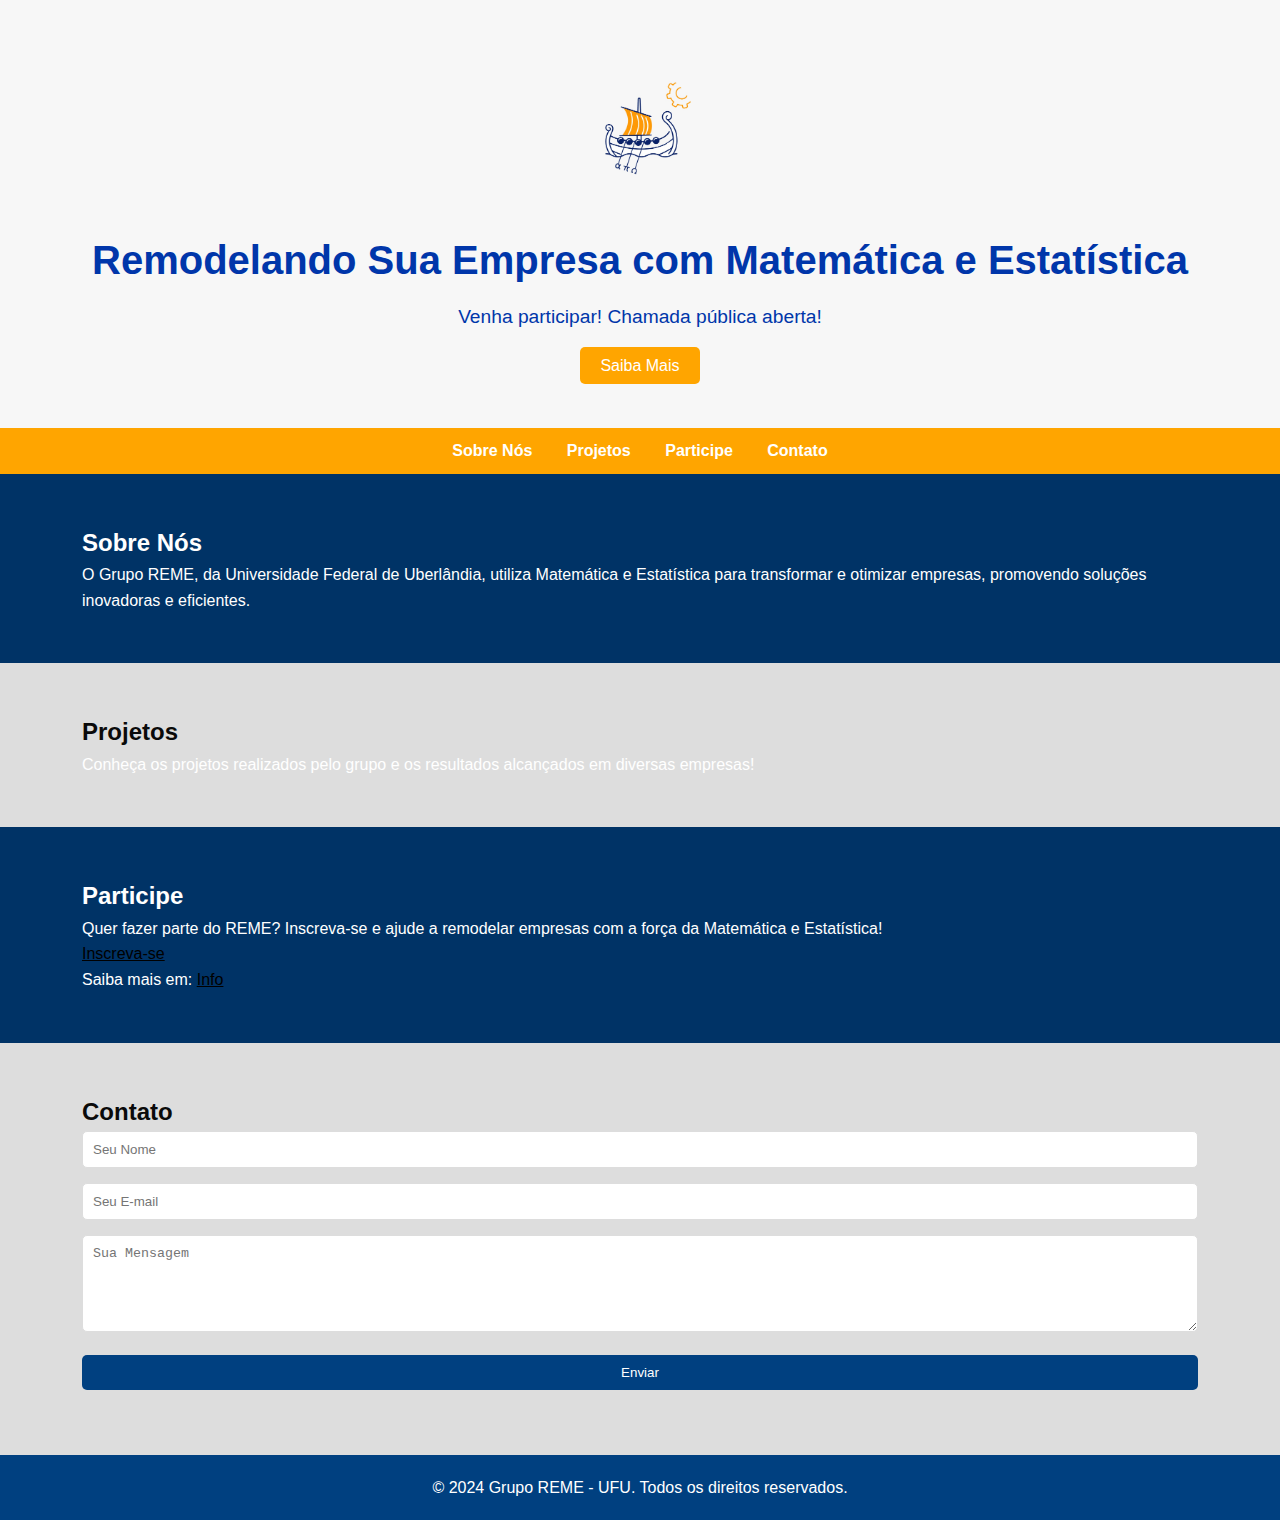
<file: index.html>
<!DOCTYPE html>
<html lang="pt-BR">
<head>
    <meta charset="UTF-8">
    <meta name="viewport" content="width=device-width, initial-scale=1.0">
    <title>Grupo REME - UFU</title>
    <link rel="stylesheet" href="styles.css">
</head>
<body>
    <header class="hero">
        <div class="container">
            <img src="logo.jpeg" alt="Logo do Grupo REME" class="logo">
            <h1>Remodelando Sua Empresa com Matemática e Estatística</h1>
            <p>Venha participar! Chamada pública aberta!</p>
            <a href="#sobre" class="btn">Saiba Mais</a>
        </div>
    </header>

    <nav class="navbar">
        <ul>
            <li><a href="#sobre">Sobre Nós</a></li>
            <li><a href="#projetos">Projetos</a></li>
            <li><a href="#participe">Participe</a></li>
            <li><a href="#contato">Contato</a></li>
        </ul>
    </nav>

    <main>
        <section id="sobre" class="section">
            <div class="container">
                <h2>Sobre Nós</h2>
                <p>O Grupo REME, da Universidade Federal de Uberlândia, utiliza Matemática e Estatística para transformar e otimizar empresas, promovendo soluções inovadoras e eficientes.</p>
            </div>
        </section>

        <section id="projetos" class="section bg-light">
            <div class="container">
                <h2>Projetos</h2>
                <p>Conheça os projetos realizados pelo grupo e os resultados alcançados em diversas empresas!</p>
            </div>
        </section>

        <section id="participe" class="section">
            <div class="container">
                <h2>Participe</h2>
                <p>Quer fazer parte do REME? Inscreva-se e ajude a remodelar empresas com a força da Matemática e Estatística!</p>
                <a href="https://www.ime.ufu.br/acontece/2024-09-chamada-publica-convite-para-captacao-de-parcerias-para-a-realizacao-das-acoes-do"     
                class="btn">Inscreva-se</a>
                <p>Saiba mais em: <a href="https://heyzine.com/flip-book/81f67f6c1c.html" class="btn">Info</a></p> 
            </div>
        </section>

        <section id="contato" class="section bg-light">
            <div class="container">
                <h2>Contato</h2>
                <form action="#" method="post" class="form">
                    <input type="text" name="nome" placeholder="Seu Nome" required>
                    <input type="email" name="email" placeholder="Seu E-mail" required>
                    <textarea name="mensagem" rows="5" placeholder="Sua Mensagem" required></textarea>
                    <button type="submit" class="btn">Enviar</button>
                </form>
            </div>
        </section>
    </main>

    <footer class="footer">
        <p>&copy; 2024 Grupo REME - UFU. Todos os direitos reservados.</p>
    </footer>
</body>
</html>
</file>
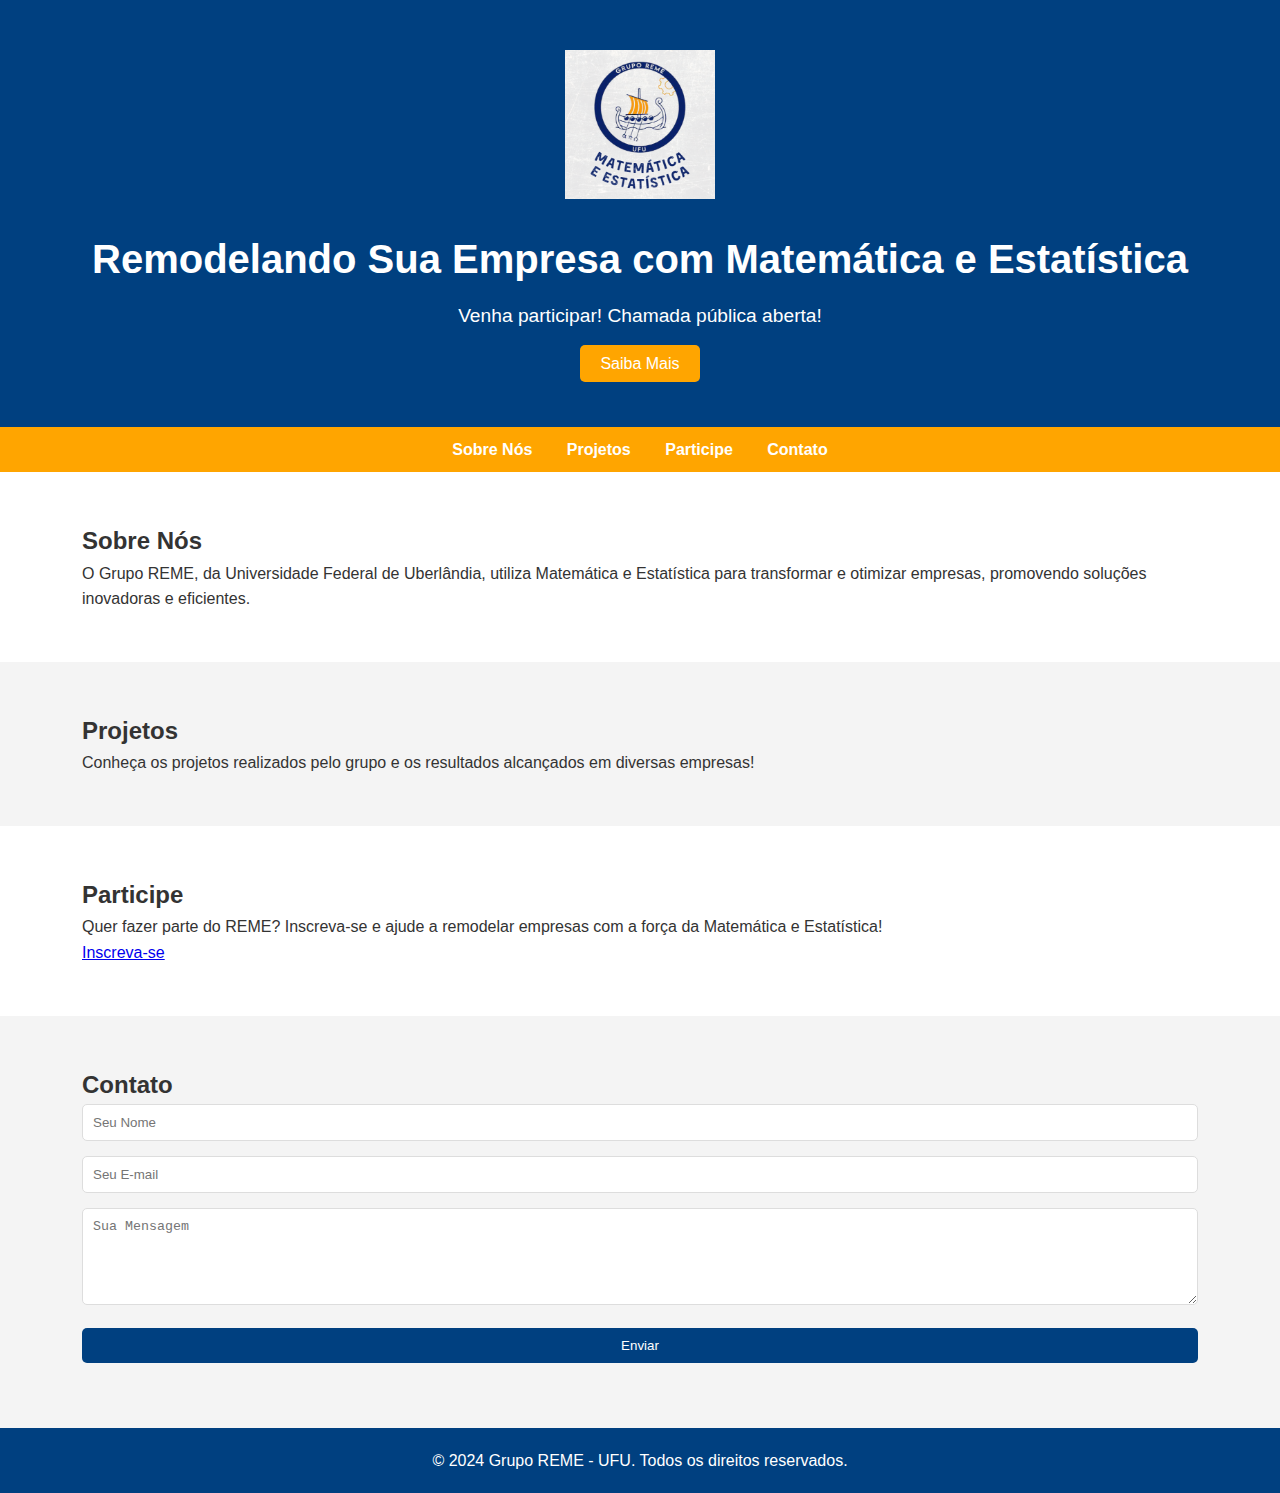
<file: site/index.html>
<!DOCTYPE html>
<html lang="pt-BR">
<head>
    <meta charset="UTF-8">
    <meta name="viewport" content="width=device-width, initial-scale=1.0">
    <title>Grupo REME - UFU</title>
    <link rel="stylesheet" href="styles.css">
</head>
<body>
    <header class="hero">
        <div class="container">
            <img src="logo.png" alt="Logo do Grupo REME" class="logo">
            <h1>Remodelando Sua Empresa com Matemática e Estatística</h1>
            <p>Venha participar! Chamada pública aberta!</p>
            <a href="#sobre" class="btn">Saiba Mais</a>
        </div>
    </header>

    <nav class="navbar">
        <ul>
            <li><a href="#sobre">Sobre Nós</a></li>
            <li><a href="#projetos">Projetos</a></li>
            <li><a href="#participe">Participe</a></li>
            <li><a href="#contato">Contato</a></li>
        </ul>
    </nav>

    <main>
        <section id="sobre" class="section">
            <div class="container">
                <h2>Sobre Nós</h2>
                <p>O Grupo REME, da Universidade Federal de Uberlândia, utiliza Matemática e Estatística para transformar e otimizar empresas, promovendo soluções inovadoras e eficientes.</p>
            </div>
        </section>

        <section id="projetos" class="section bg-light">
            <div class="container">
                <h2>Projetos</h2>
                <p>Conheça os projetos realizados pelo grupo e os resultados alcançados em diversas empresas!</p>
            </div>
        </section>

        <section id="participe" class="section">
            <div class="container">
                <h2>Participe</h2>
                <p>Quer fazer parte do REME? Inscreva-se e ajude a remodelar empresas com a força da Matemática e Estatística!</p>
                <a href="#" class="btn">Inscreva-se</a>
            </div>
        </section>

        <section id="contato" class="section bg-light">
            <div class="container">
                <h2>Contato</h2>
                <form action="#" method="post" class="form">
                    <input type="text" name="nome" placeholder="Seu Nome" required>
                    <input type="email" name="email" placeholder="Seu E-mail" required>
                    <textarea name="mensagem" rows="5" placeholder="Sua Mensagem" required></textarea>
                    <button type="submit" class="btn">Enviar</button>
                </form>
            </div>
        </section>
    </main>

    <footer class="footer">
        <p>&copy; 2024 Grupo REME - UFU. Todos os direitos reservados.</p>
    </footer>
</body>
</html>
</file>
<file: styles.css>
/* Reset básico */
* {
    margin: 0;
    padding: 0;
    box-sizing: border-box;
}

body {
    font-family: Arial, sans-serif;
    line-height: 1.6;
    color: #ffffff;
}

.container {
    width: 90%;
    max-width: 1200px;
    margin: 0 auto;
}

/* Hero Section */
.hero {
    background-color: #F7F7F7;
    /* background-image: linear-gradient(to left,#004080 , #408ad3, #FFA500); */
    /* animation: degrade-animado 15s   alternate infinite; */
    color: rgb(0, 54, 170);
    text-align: center;
    padding: 50px 20px;
}

@keyframes degrade-animado {
    0%{
        background-position-x: 0%;
    }
    100%{
        background-position-x: 100%;
    }    
}








.hero .logo {
    width: 150px;
    margin-bottom: 20px;
}

.hero h1 {
    font-size: 2.5rem;
    margin-bottom: 10px;
}

.hero p {
    font-size: 1.2rem;
    margin-bottom: 20px;
}

.hero .btn {
    background-color: #FFA500;
    color: white;
    padding: 10px 20px;
    text-decoration: none;
    font-size: 1rem;
    border-radius: 5px;
}

.hero .btn:hover {
    background-color: #FF8C00;
}

/* Navbar */
.navbar {
    background-color: #FFA500;
    padding: 10px 0;
    text-align: center;
}

.navbar ul {
    list-style: none;
}

.navbar li {
    display: inline;
    margin: 0 15px;
}

.navbar a {
    color: white;
    text-decoration: none;
    font-weight: bold;
}

.navbar a:hover {
    text-decoration: underline;
}

/* Sections */
.section {
    padding: 50px 20px;
    background-color: #003366;
}

.bg-light {
    background-color: #ddd;
    
}

.bg-light  h2 {
    color: #0a0a0a;
}


.section:hover{
    background-color:#FF8C00 ;
    transition-duration: 0.5s;
    color: #000000;
}

.section a {
    color: #000000
}




/* Form */
.form input, .form textarea, .form button {
    width: 100%;
    margin-bottom: 15px;
    padding: 10px;
    border: 1px solid #ddd;
    border-radius: 5px;
}

.form button {
    background-color: #004080;
    color: white;
    border: none;
    cursor: pointer;
}

.form button:hover {
    background-color: #003366;
}

/* Footer */
.footer {
    text-align: center;
    padding: 20px;
    background-color: #004080;
    color: white;
}
</file>
<file: site/styles.css>
/* Reset básico */
* {
    margin: 0;
    padding: 0;
    box-sizing: border-box;
}

body {
    font-family: Arial, sans-serif;
    line-height: 1.6;
    color: #333;
}

.container {
    width: 90%;
    max-width: 1200px;
    margin: 0 auto;
}

/* Hero Section */
.hero {
    background-color: #004080;
    color: white;
    text-align: center;
    padding: 50px 20px;
}

.hero .logo {
    width: 150px;
    margin-bottom: 20px;
}

.hero h1 {
    font-size: 2.5rem;
    margin-bottom: 10px;
}

.hero p {
    font-size: 1.2rem;
    margin-bottom: 20px;
}

.hero .btn {
    background-color: #FFA500;
    color: white;
    padding: 10px 20px;
    text-decoration: none;
    font-size: 1rem;
    border-radius: 5px;
}

.hero .btn:hover {
    background-color: #FF8C00;
}

/* Navbar */
.navbar {
    background-color: #FFA500;
    padding: 10px 0;
    text-align: center;
}

.navbar ul {
    list-style: none;
}

.navbar li {
    display: inline;
    margin: 0 15px;
}

.navbar a {
    color: white;
    text-decoration: none;
    font-weight: bold;
}

.navbar a:hover {
    text-decoration: underline;
}

/* Sections */
.section {
    padding: 50px 20px;
}

.bg-light {
    background-color: #f4f4f4;
}

/* Form */
.form input, .form textarea, .form button {
    width: 100%;
    margin-bottom: 15px;
    padding: 10px;
    border: 1px solid #ddd;
    border-radius: 5px;
}

.form button {
    background-color: #004080;
    color: white;
    border: none;
    cursor: pointer;
}

.form button:hover {
    background-color: #003366;
}

/* Footer */
.footer {
    text-align: center;
    padding: 20px;
    background-color: #004080;
    color: white;
}
</file>
